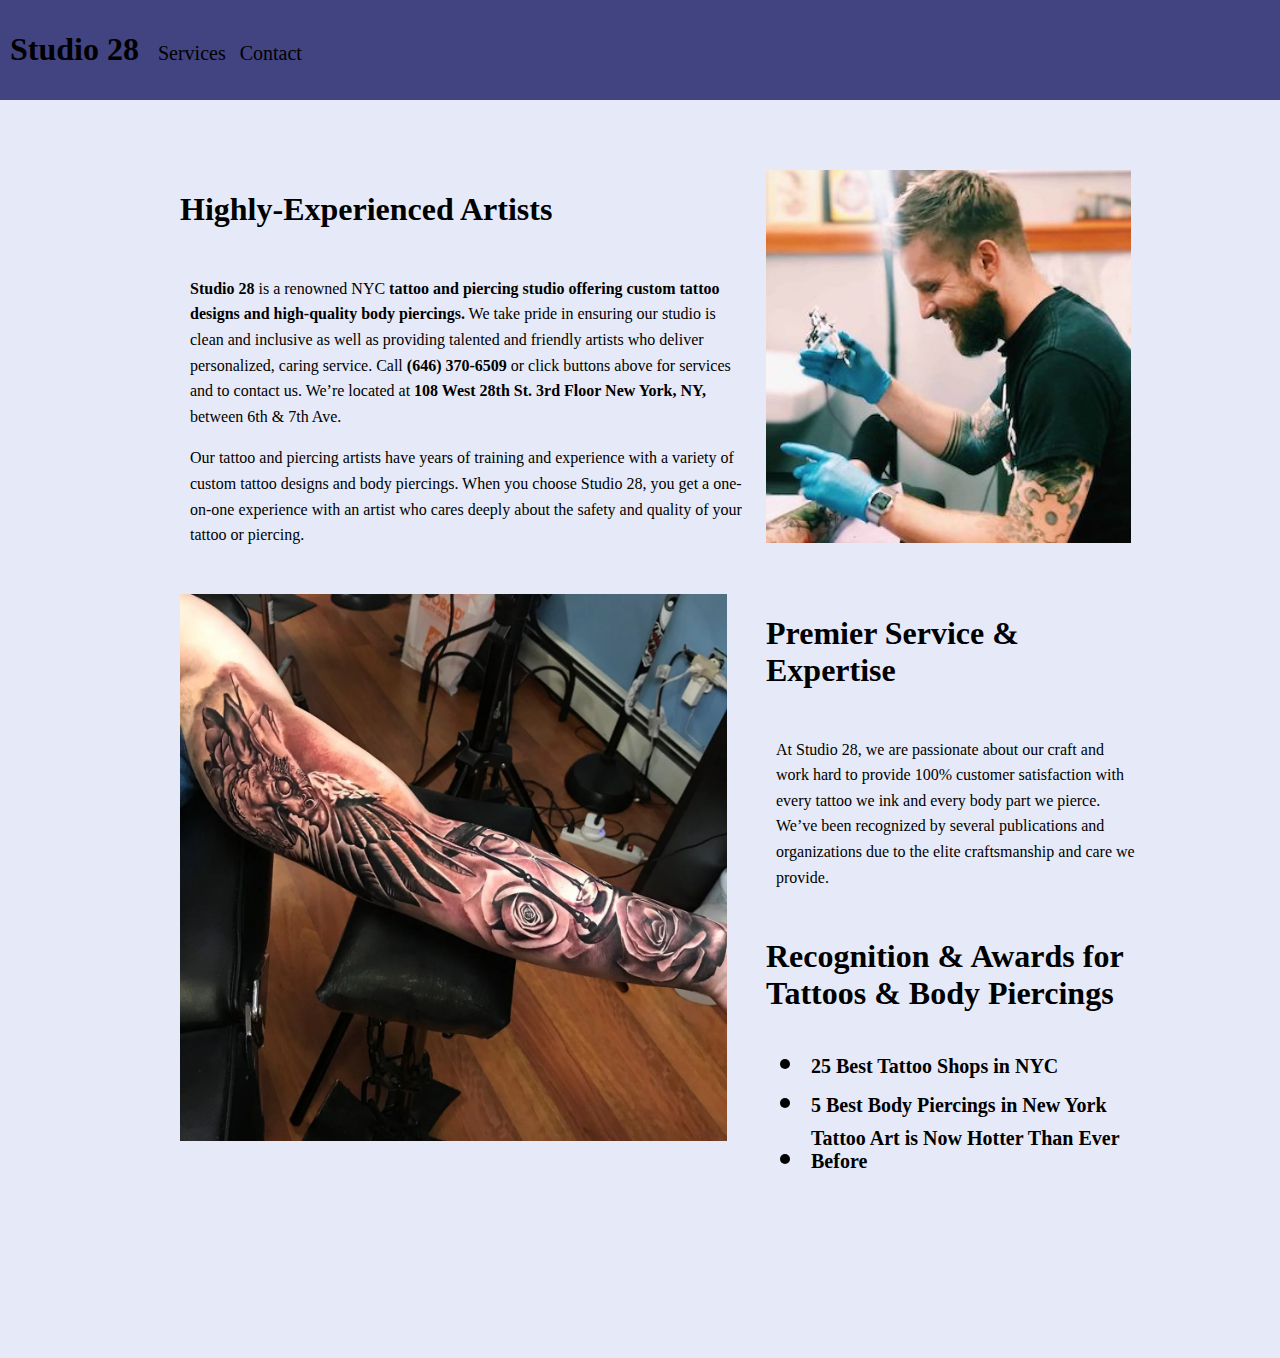
<file: index.html>
<html>
<head>
    <link rel="stylesheet" type="text/css" href="style.css">
    <title> Studio 28 </title>
    <meta name = 'viewport' content="width=device-width, initial-scale=1">
    <style>
    h1{
        text-align: left;
        padding: 10px;
        display: inline-block;
    }
    br{
        text-align: left;
    }
    body{
        background-color: rgb(230, 234, 248);
        margin: 0;
    }
    </style>
</head>

<body>
    <div id='heading', class="no-mobile">
        <h1> Studio 28 </h1>
        <a href = "services.html">Services</a>
        <a href = "Contact.html">Contact</a> 
    </div>

    <div class="box" id="first-box">
        <div id="left" class="box-size">
            <h1>Highly-Experienced Artists</h1>
            <p><b> Studio 28 </b> is a renowned NYC <b> tattoo and piercing studio
                offering custom tattoo designs and high-quality body piercings.</b> 
                We take pride in ensuring our studio is clean and inclusive as well
                as providing talented and friendly artists who deliver personalized, 
                caring service. Call <b>(646) 370-6509 </b> or click buttons above 
                for services and to contact us. We’re located at 
                <b>108 West 28th St. 3rd Floor New York, NY,</b> between 6th & 7th Ave.</p>
            
            <p> Our tattoo and piercing artists have years of training and experience
                 with a variety of custom tattoo designs and body piercings. When you 
                 choose Studio 28, you get a one-on-one experience with an artist who 
                 cares deeply about the safety and quality of your tattoo or piercing. </p>
        </div>
        <div id="right" class="box-size">
            <img title="Tattoo Artist" height=50 src="TattooArtist.jpeg" />
        </div>
    </div>
    <div class="box">
        <div id="left-box" class="box-size">
            <img title="ServiceAndExpertise" height=100 src="ServiceAndExpertise.webp" />
        </div>
         <div id="right-box" class="box-size">
            <h1>Premier Service & Expertise</h1>
             <p>At Studio 28, we are passionate about our craft and work hard to provide
                 100% customer satisfaction with every tattoo we ink and every body part 
                 we pierce. We’ve been recognized by several publications and organizations 
                 due to the elite craftsmanship and care we provide.</p>
        
         <h1>Recognition & Awards for Tattoos & Body Piercings</h>
            <ul>
                <li> <a href="https://www.thetrendspotter.net/best-tattoo-shops-in-nyc/" target="_blank" >25 Best Tattoo Shops in NYC</a></li>
                <li> <a href="https://kevsbest.com/best-body-piercing-shops-in-new-york/" target=_blank" > 5 Best Body Piercings in New York</a></li>
                <li><a href="https://vawaa.com/blog/tattoo-art-is-now-hotter-than-ever-before" target=_blank" 
                        > Tattoo Art is Now Hotter Than Ever Before</a></li>
            </ul>  
        </div>
    </div>
    <bottom></bottom>
    <bottom></bottom>

</body>
</html>
</file>
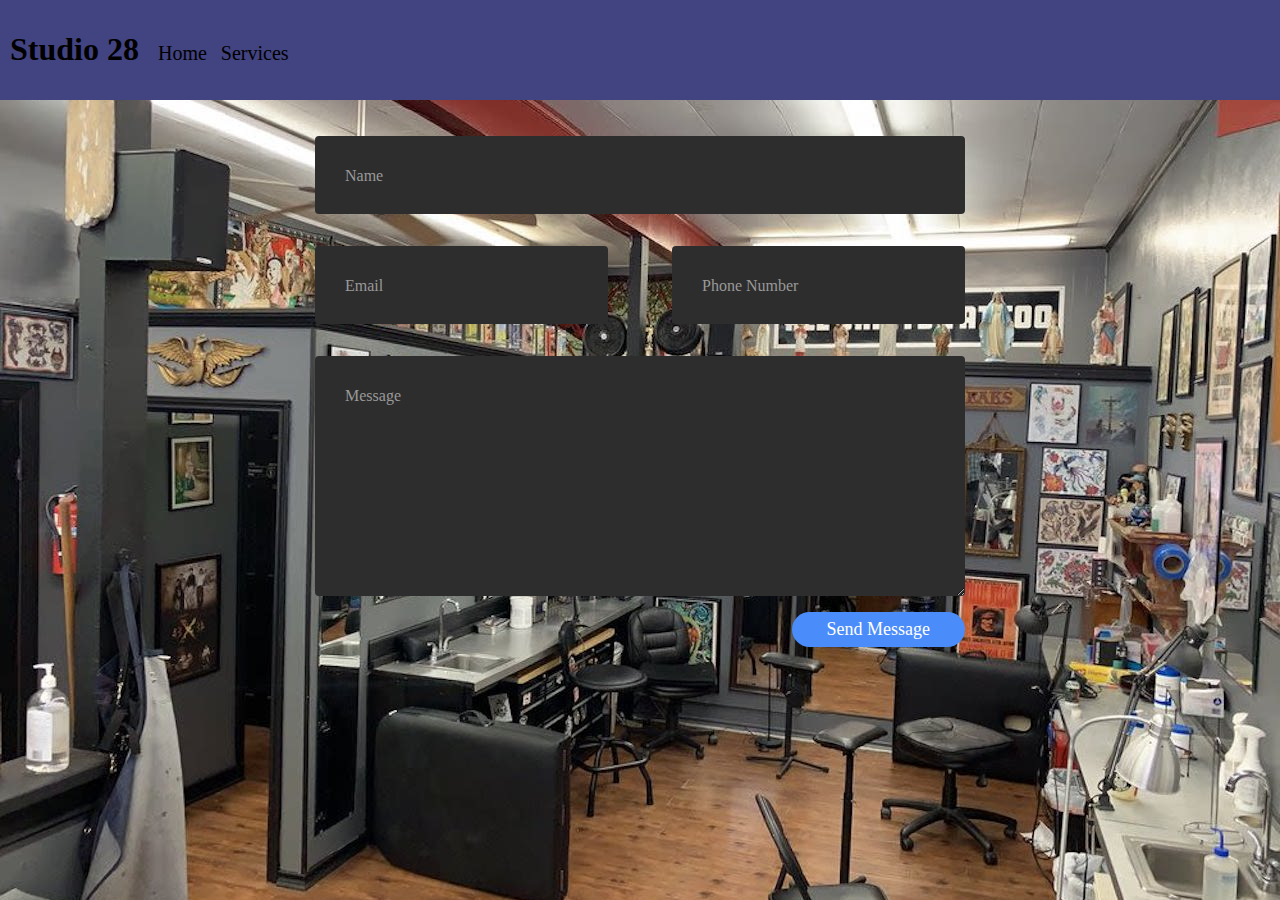
<file: Contact.html>
<html>
<head>
    <link rel="stylesheet" type="text/css" href="style.css">
    <title>Contact</title>
    <meta name = 'viewport' content="width=device-width, initial-scale=1">
    <style>
    h1{
        text-align: left;
        padding: 10px;
        display: inline-block;
    }
    body{
        background-color: rgb(230, 234, 248);;
        margin: 0;
        background-image: url('Studio.jpeg');
     
    }
    </style>
    <body>
        <div id='heading', class="no-mobile">
            <h1>Studio 28</h1>
            <a href = "index.html">Home</a>
            <a href = "services.html">Services</a>
        </div>
        <div class="container">
            <div class="row">
                    <h1>contact us</h1>
            </div>
            
            <div class="row input-container">
                    <div class="col-xs-12">
                        <div class="styled-input wide">
                            <input type="text" required />
                            <label>Name</label> 
                        </div>
                    </div>
                    <div class="col-md-6 col-sm-12">
                        <div class="styled-input">
                            <input type="text" required />
                            <label>Email</label> 
                        </div>
                    </div>
                    <div class="col-md-6 col-sm-12">
                        <div class="styled-input" style="float:right;">
                            <input type="text" required />
                            <label>Phone Number</label> 
                        </div>
                    </div>
                    <div class="col-xs-12">
                        <div class="styled-input wide">
                            <textarea required></textarea>
                            <label>Message</label>
                        </div>
                    </div>
                    <div class="col-xs-12">
                        <div class="btn-lrg submit-btn">Send Message</div>
                    </div>
            </div>
        </div>
</file>
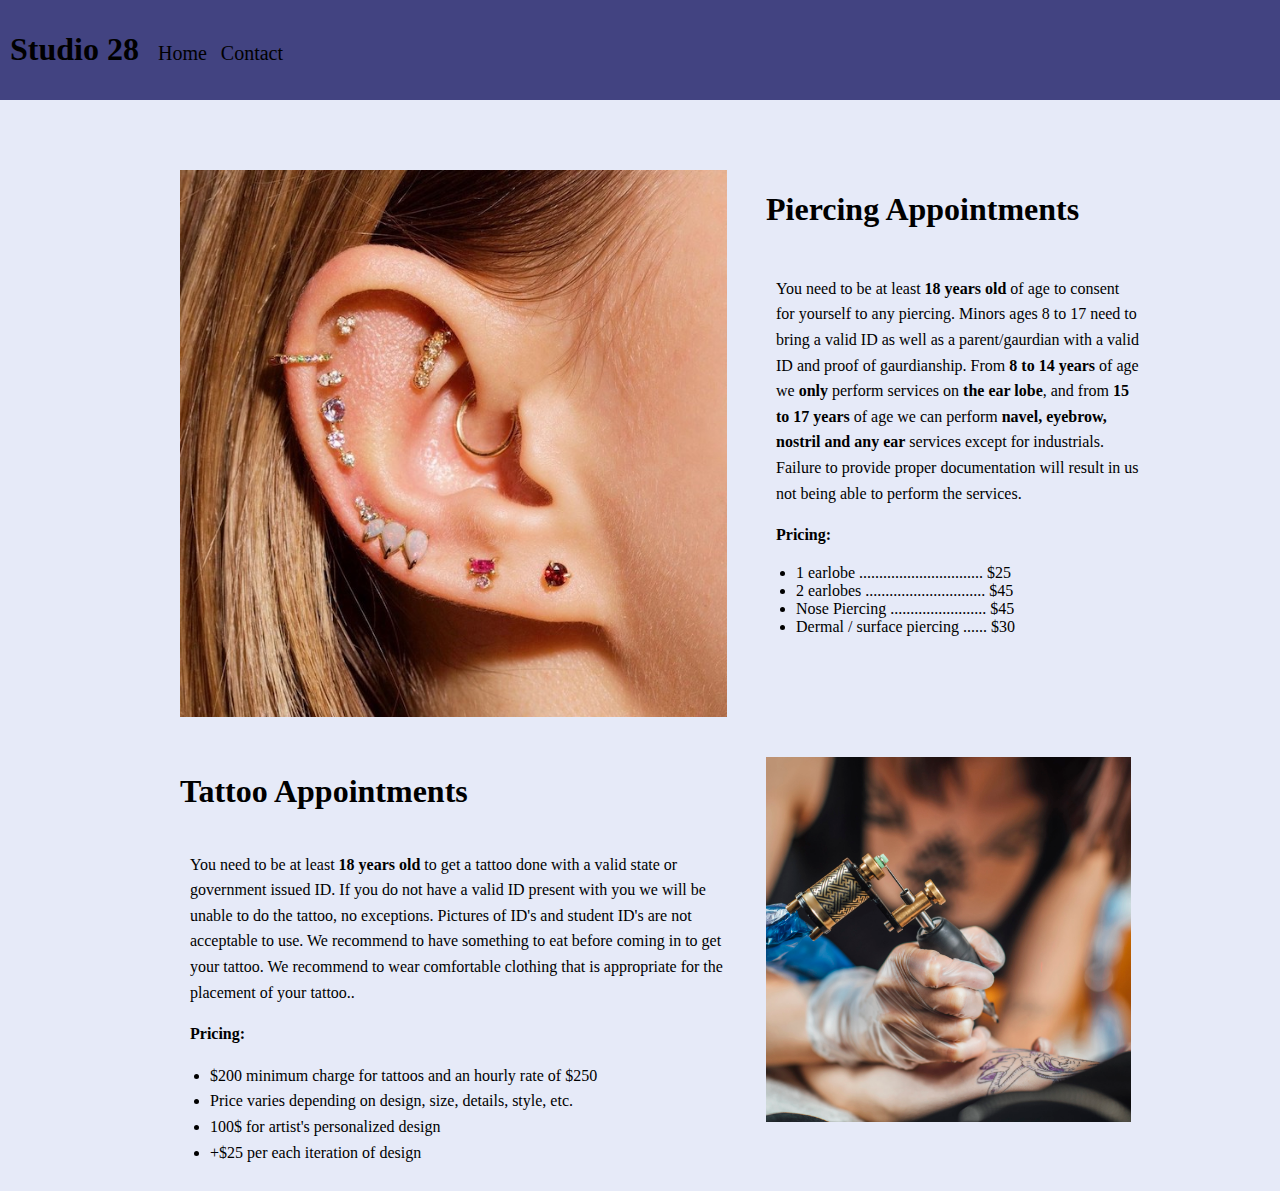
<file: services.html>
<html>
<head>
    <link rel="stylesheet" type="text/css" href="style.css">
    <title>Services</title>
    <meta name = 'viewport' content="width=device-width, initial-scale=1">
    <style>
    h1{
        text-align: left;
        padding: 10px;
        display: inline-block;
    }
    body{
        background-color: rgb(230, 234, 248);;
        margin: 0;
    }
    </style>
    <body>
        <div id='heading', class="no-mobile">
            <h1>Studio 28</h1>
            <a href = "index.html">Home</a>
            <a href = "Contact.html">Contact</a>
        </div>
        
        <div class="box" id="first-box">
            <div id="left" class="box-size">
                <img title="Piercings" height=400 src="Piercing.jpeg" />
            </div>
            <div id="right-box" class="box-size">
                <h1>Piercing Appointments</h1>
                 <p>You need to be at least <b>18 years old</b> of age to consent for yourself to 
                    any piercing. Minors ages 8 to 17 need to bring a valid ID as well as a 
                    parent/gaurdian with a valid ID and proof of gaurdianship. 
                    From <b>8 to 14 years</b> of age we <b>only</b> perform services on <b>the ear lobe</b>, and 
                    from <b>15 to 17 years</b> of age we can perform <b>navel, eyebrow, nostril and any 
                    ear</b> services except for industrials. Failure to provide proper documentation
                     will result in us not being able to perform the services.</p>
                     <P>
                        <strong>Pricing:</strong>
                        <ul>
                            <li>1 earlobe ............................... $25</li>
                            <li>2 earlobes .............................. $45</li>
                            <li>Nose Piercing ........................ $45</li>
                            <li>Dermal / surface piercing ...... $30 </li>
                          </ul>
                     </P>
            </div>
                       
            </div>
            <div class="box">
                <div id="left-box" class="box-size">
                    <h1> Tattoo Appointments </h1>
                    <p>You need to be at least <b>18 years old</b> to get a tattoo done with a valid state 
                        or government issued ID. If you do not have a valid ID present with you we will 
                        be unable to do the tattoo, no exceptions. Pictures of ID's and student ID's are 
                        not acceptable to use. We recommend to have something to eat before coming in to get
                        your tattoo. We recommend to wear comfortable clothing that is appropriate for the 
                        placement of your tattoo..</p>
                        <P>
                            <strong>Pricing:</strong>
                            <ul>
                                <li> $200 minimum charge for tattoos and an hourly rate of $250</li>
                                <li> Price varies depending on design, size, details, style, etc.</li>
                                <li> 100$ for artist's personalized design</li>
                                <li> +$25 per each iteration of design</li>
                              </ul>
                         </P> 
                </div>
                <div id="right-box" class="box-size">
                    <img title="Tattoo Gun" src="TattooGun.jpeg"
                </div>
            </body>
            </html>
</file>
<file: style.css>
@media (min-width: 600px){
  div.mobile{
      display: none;
  }
  div.no-mobile{
      display: block;
  }
}
@media (max-width: 600px){
  div.mobile{
      display: block;
  }
  div.no-mobile{
      display: none;
  }
}
#heading{
  box-sizing: border-box;
  position: fixed;
  background-color: #424381;
  height: 100px;
  width: 100%;
}
img{
  padding: 10px;
  display: flex;
  width: 95%;
  height: auto;
}
bottom{
  padding: 100px;
}
#first-box{
  padding-top: 150px;
}
.box{
  display: flex;
  justify-content: center;
}
.box-size{
  width: 80%;
}
p{
  padding-left: 20px;
  line-height: 160%;
}
#left{
  text-align: left;
  width: 45%;
  margin-left: 20px;
  padding: 10px;
}
#right{
  text-align: left;
  width: 30%;
  padding-top: 10px;
}
#left-box{
  text-align: left;
  width: 45%;
  margin-left: 20px;
  padding: 10px;
  line-height: 160%;
}
#right-box{
  text-align: left;
  width: 30%;
  padding-top: 10px;
}
#left-side-box{
  text-align: left;
  width: 45%;
  margin-left: 20px;
  padding: 10px;
  line-height: 160%;
}
#right-side-box{
  text-align: left;
  width: 30%;
  padding-top: 10px;
}
a{
  display: inline-block;
  color: rgb(0, 0, 0);
  padding: 5px;
  font-size: 20px;
  text-decoration: none;
}
a:hover{
  color: rgba(160, 158, 214, 0.854);
}
.text{
  display: block;
  box-sizing: border-box;
  padding-top: 100px;
}

#headingm{
  box-sizing: border-box;
  position: fixed;
  background-color: #00CED1;
  height: 100px;
  width: 100%;
}
#background-image{
  opacity: 0.2;
}

/* ///// inputs /////*/

input:focus ~ label, textarea:focus ~ label, input:valid ~ label, textarea:valid ~ label {
  font-size: 0.75em;
  color: #999;
  top: -5px;
  -webkit-transition: all 0.225s ease;
  transition: all 0.225s ease;
}

.styled-input {
  float: left;
  width: 293px;
  margin: 1rem 0;
  position: relative;
  border-radius: 4px;
}

@media only screen and (max-width: 768px){
  .styled-input {
      width:100%;
  }
}

.styled-input label {
  color: #999;
  padding: 1.3rem 30px 1rem 30px;
  position: absolute;
  top: 10px;
  left: 0;
  -webkit-transition: all 0.25s ease;
  transition: all 0.25s ease;
  pointer-events: none;
}

.styled-input.wide { 
  width: 650px;
  max-width: 100%;
}

input,
textarea {
  padding: 30px;
  border: 0;
  width: 100%;
  font-size: 1rem;
  background-color: #2d2d2d;
  color: white;
  border-radius: 4px;
}

input:focus,
textarea:focus { outline: 0; }

input:focus ~ span,
textarea:focus ~ span {
  width: 100%;
  -webkit-transition: all 0.075s ease;
  transition: all 0.075s ease;
}

textarea {
  width: 100%;
  min-height: 15em;
}

.input-container {
  width: 650px;
  max-width: 100%;
  margin: 20px auto 25px auto;
}

.submit-btn {
  float: right;
  padding: 7px 35px;
  border-radius: 60px;
  display: inline-block;
  background-color: #4b8cfb;
  color: white;
  font-size: 18px;
  cursor: pointer;
  box-shadow: 0 2px 5px 0 rgba(0,0,0,0.06),
            0 2px 10px 0 rgba(0,0,0,0.07);
  -webkit-transition: all 300ms ease;
  transition: all 300ms ease;
}

.submit-btn:hover {
  transform: translateY(1px);
  box-shadow: 0 1px 1px 0 rgba(0,0,0,0.10),
            0 1px 1px 0 rgba(0,0,0,0.09);
}

@media (max-width: 768px) {
  .submit-btn {
      width:100%;
      float: none;
      text-align:center;
  }
}

input[type=checkbox] + label {
color: #ccc;
font-style: italic;
} 

input[type=checkbox]:checked + label {
color: #f00;
font-style: normal;
}
</file>
